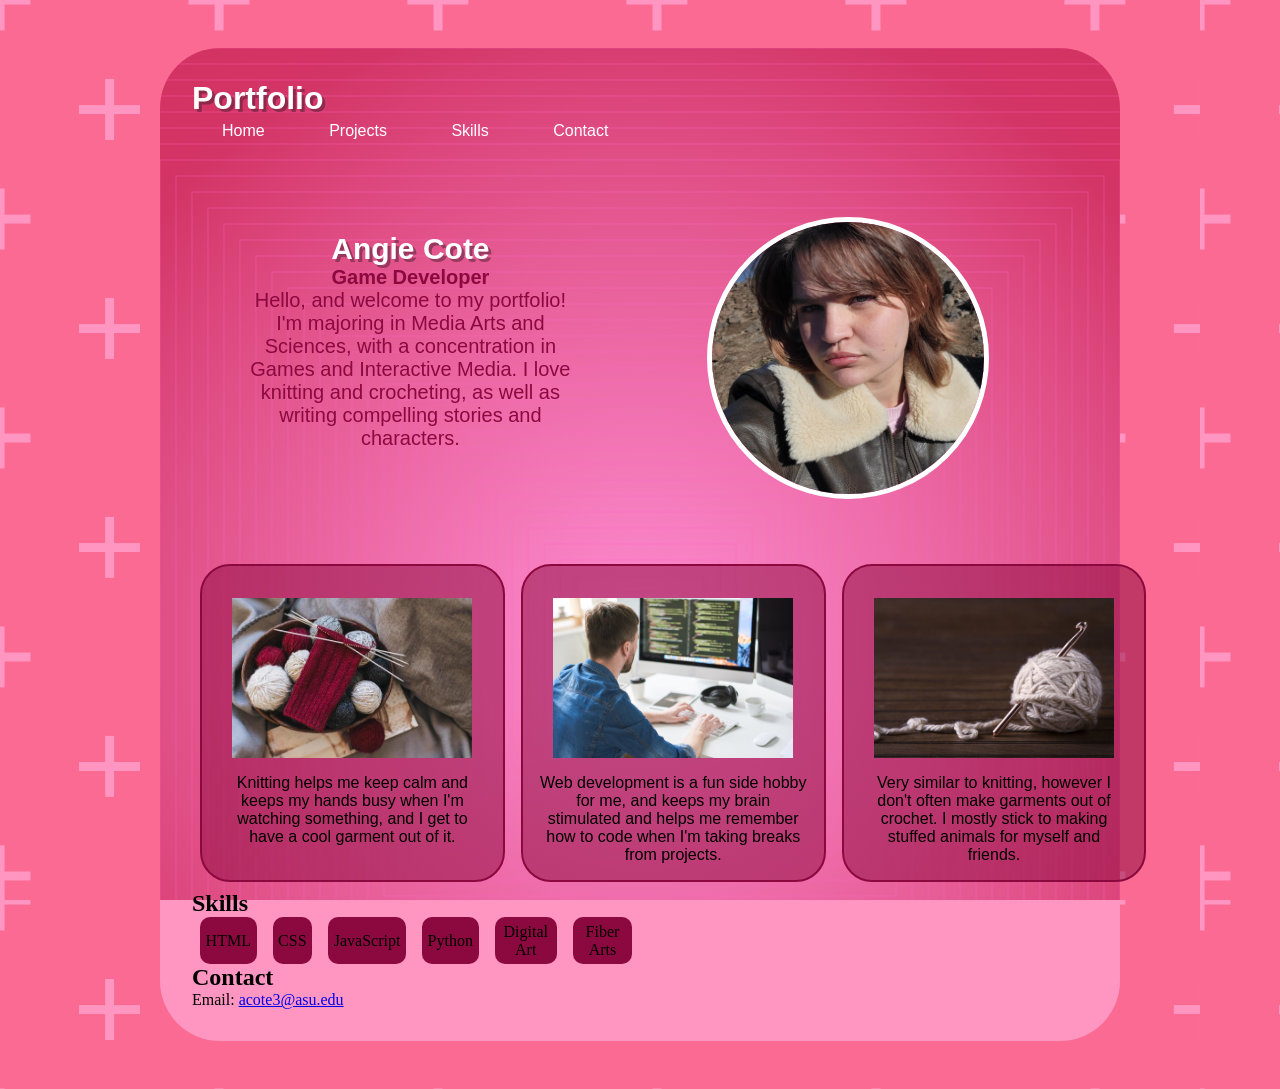
<file: Week 3/index.html>
<!DOCTYPE html>
<html lang="en">
<head>
    <meta charset="UTF-8">
    <meta name="viewport" content="width=device-width, initial-scale=1.0">
    <title>Angie Cote - Portfolio</title>
    <link rel="stylesheet" href="style.css">
</head>
<body>
    <div class="main">
        <header class="header">
            <h1 id="home">Portfolio</h1>
            <ul>
                <a href="#home">Home</a>
                <a href="#projects">Projects</a>
                <a href="#skills">Skills</a>
                <a href="#contact">Contact</a>
            </ul>
        </header>
        <section class="intro">
            <div class="about">
                <h1>Angie Cote</h1>
                <h3>Game Developer</h3>
                <p>Hello, and welcome to my portfolio! I'm majoring in Media Arts and Sciences, with a concentration in Games and Interactive Media. I love knitting and crocheting, as well as writing compelling stories and characters.</p>
            </div>
            <div class="me">
                <img src="./imgs/picture of me.webp" alt="image of me">
            </div>
        </section>
        <section class="projects" id="projects">
            <div>
                <img src="./imgs/knitting stock.jpg" alt="knitting needles and yarn">
                <p>Knitting helps me keep calm and keeps my hands busy when I'm watching something, and I get to have a cool garment out of it.</p>
            </div>
            <div>
                <img src="./imgs/web dev stock.jpg" alt="guy coding a website">
                <p>Web development is a fun side hobby for me, and keeps my brain stimulated and helps me remember how to code when I'm taking breaks from projects.</p>
            </div>
            <div>
                <img src="./imgs/crochet stock.jpg" alt="crochet hook and yarn">
                <p>Very similar to knitting, however I don't often make garments out of crochet. I mostly stick to making stuffed animals for myself and friends.</p>
            </div>
        </section>
        <section class="skills" id="skills">
            <h1>Skills</h1>
            <div class="skill">
                <div>HTML</div>
                <div>CSS</div>
                <div>JavaScript</div>
                <div>Python</div>
                <div>Digital Art</div>
                <div>Fiber Arts</div>
            </div>
        </section>
        <section class="contact" id="contact">
            <h1>Contact</h1>
            <p>Email: <a href="mailto:acote3@asu.edu">acote3@asu.edu</a></p>
        </section>
    </div>
</body>
</html>
</file>
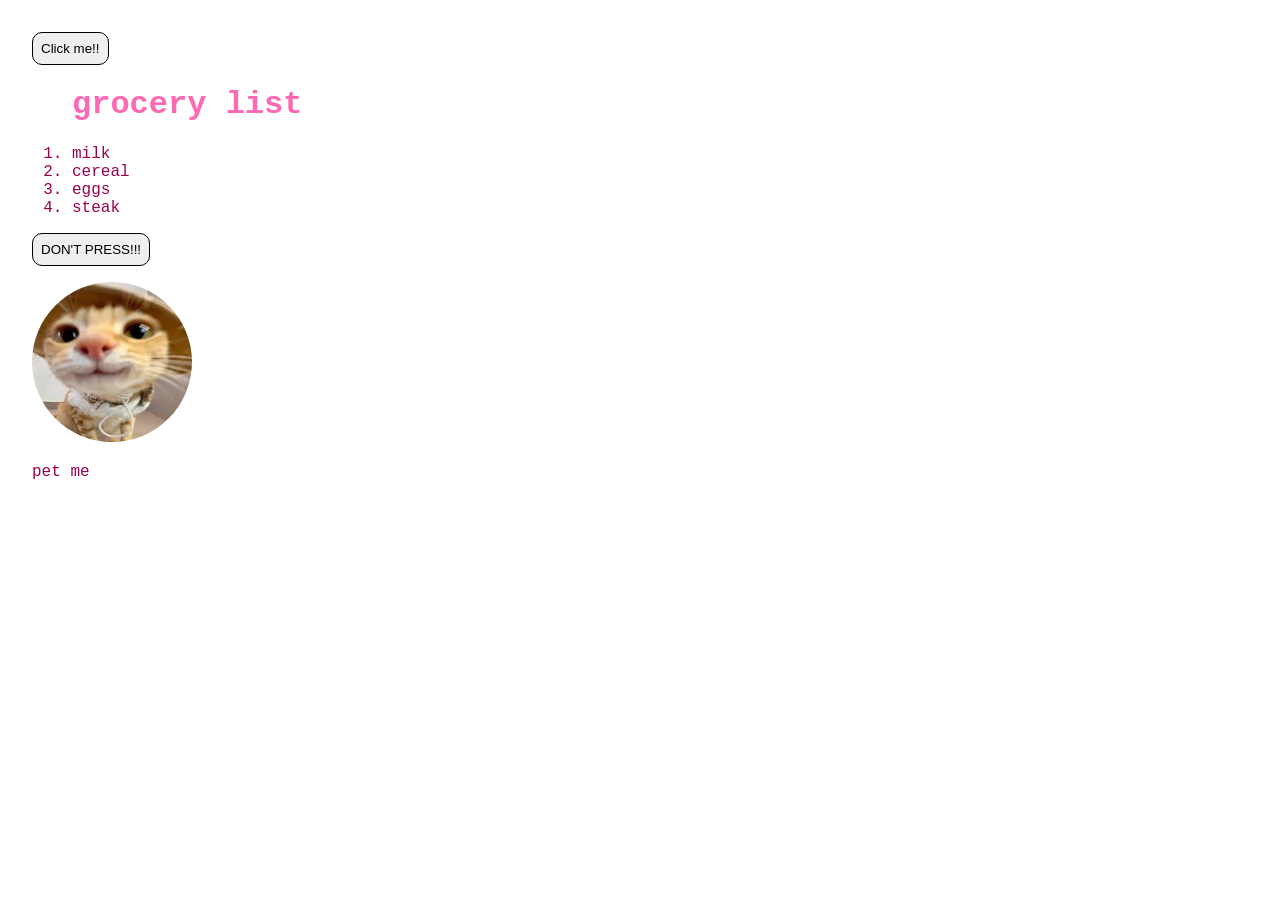
<file: Week 6/index.html>
<!DOCTYPE html>
<html lang="en">
<head>
    <meta charset="UTF-8">
    <meta name="viewport" content="width=device-width, initial-scale=1.0">
    <title>Week 6</title>
    <link rel="stylesheet" href="style.css">

</head>
<body>
    <button id="click">Click me!!</button>

    <ol>
        <h1>grocery list</h1>
        <li id="li1">milk</li>
        <li id="li2">cereal</li>
        <li id="li3">eggs</li>
        <li id="li4">steak</li>
    </ol>

    <button id="dont">DON'T PRESS!!!</button>
    <p class="hidden" id="toldyou">I told you no >:(</p>
    <br>
    <img src="./images (1).jpg" alt="cute cat in hat" id="cat">
    <p>pet me</p>
    <script src="script.js"></script>
</body>
</html>
</file>
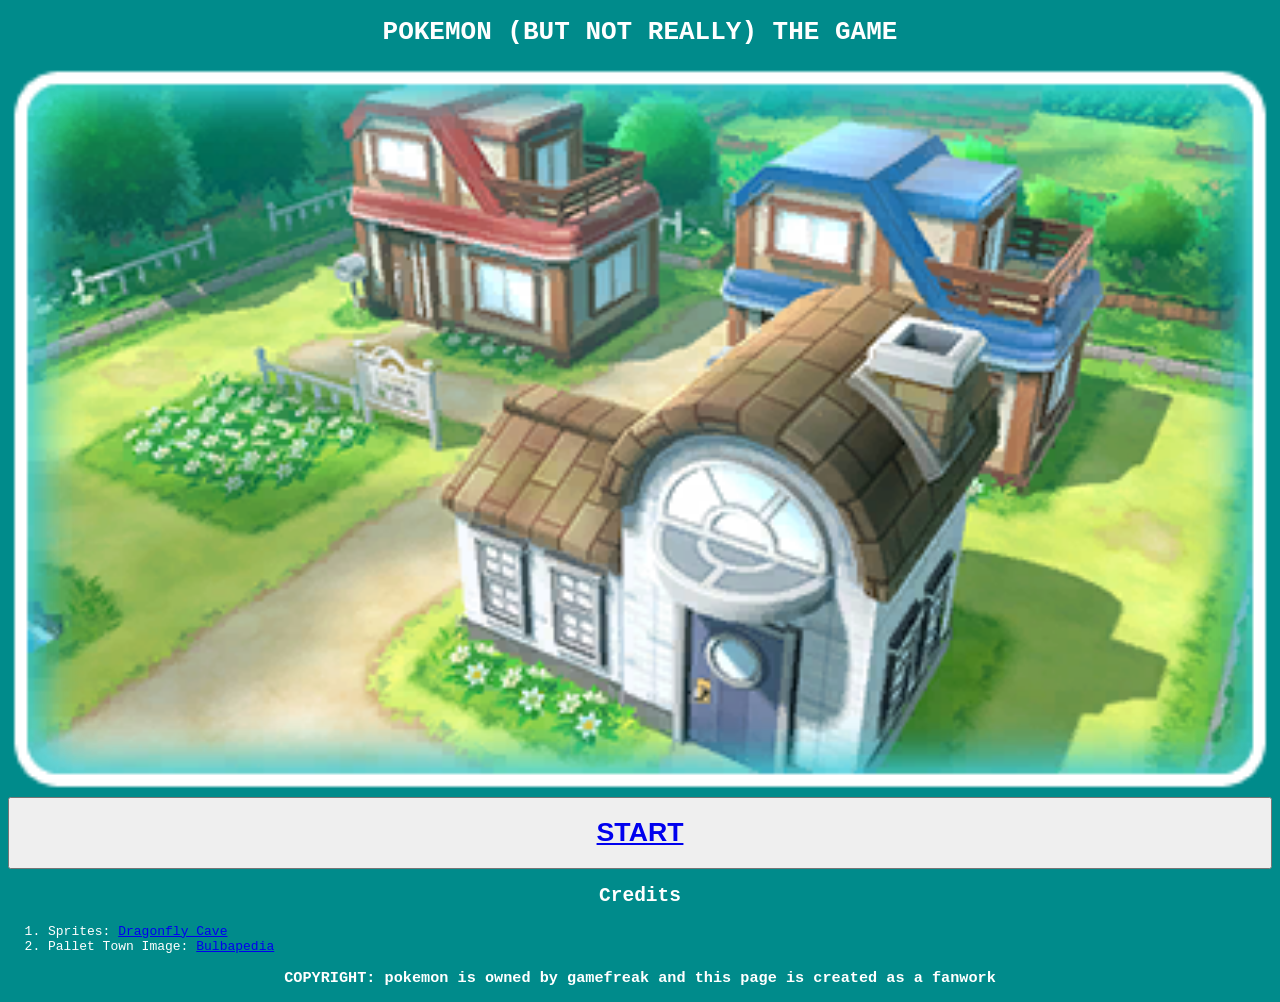
<file: Week 2/ourfirstgame/index.html>
<!DOCTYPE html>
<html lang="en">
<head>
    <meta charset="UTF-8">
    <meta name="viewport" content="width=device-width, initial-scale=1.0">
    <title>OUR FIRST GAME</title>
</head>
<body style="background-color: darkcyan; color: white; font-family: monospace">
    <h1 style="color:white; text-align: center; font-family: monospace;">POKEMON (BUT NOT REALLY) THE GAME</h1>
    <img src="../assets/Pallet_Town_PE.png" alt="an image of pallet town from pokemon" style="width:100%">

    <button style="width:100%"><h1 style="text-align: center"><a href="./game.html">START</a></h1></button>

    <section>
        <h2 style="text-align:center">Credits</h2>
        <ol>
            <li>Sprites: <a href="https://www.dragonflycave.com/resources/sprite-generator/">Dragonfly Cave</a></li>
            <li>Pallet Town Image: <a href="https://bulbapedia.bulbagarden.net/wiki/Main_Page">Bulbapedia</a></li>
        </ol>
    </section>

    <h3 style="color:white; text-align: center; font-family: monospace;">COPYRIGHT: pokemon is owned by gamefreak and this page is created as a fanwork</h3>
</body>
</html>
</file>
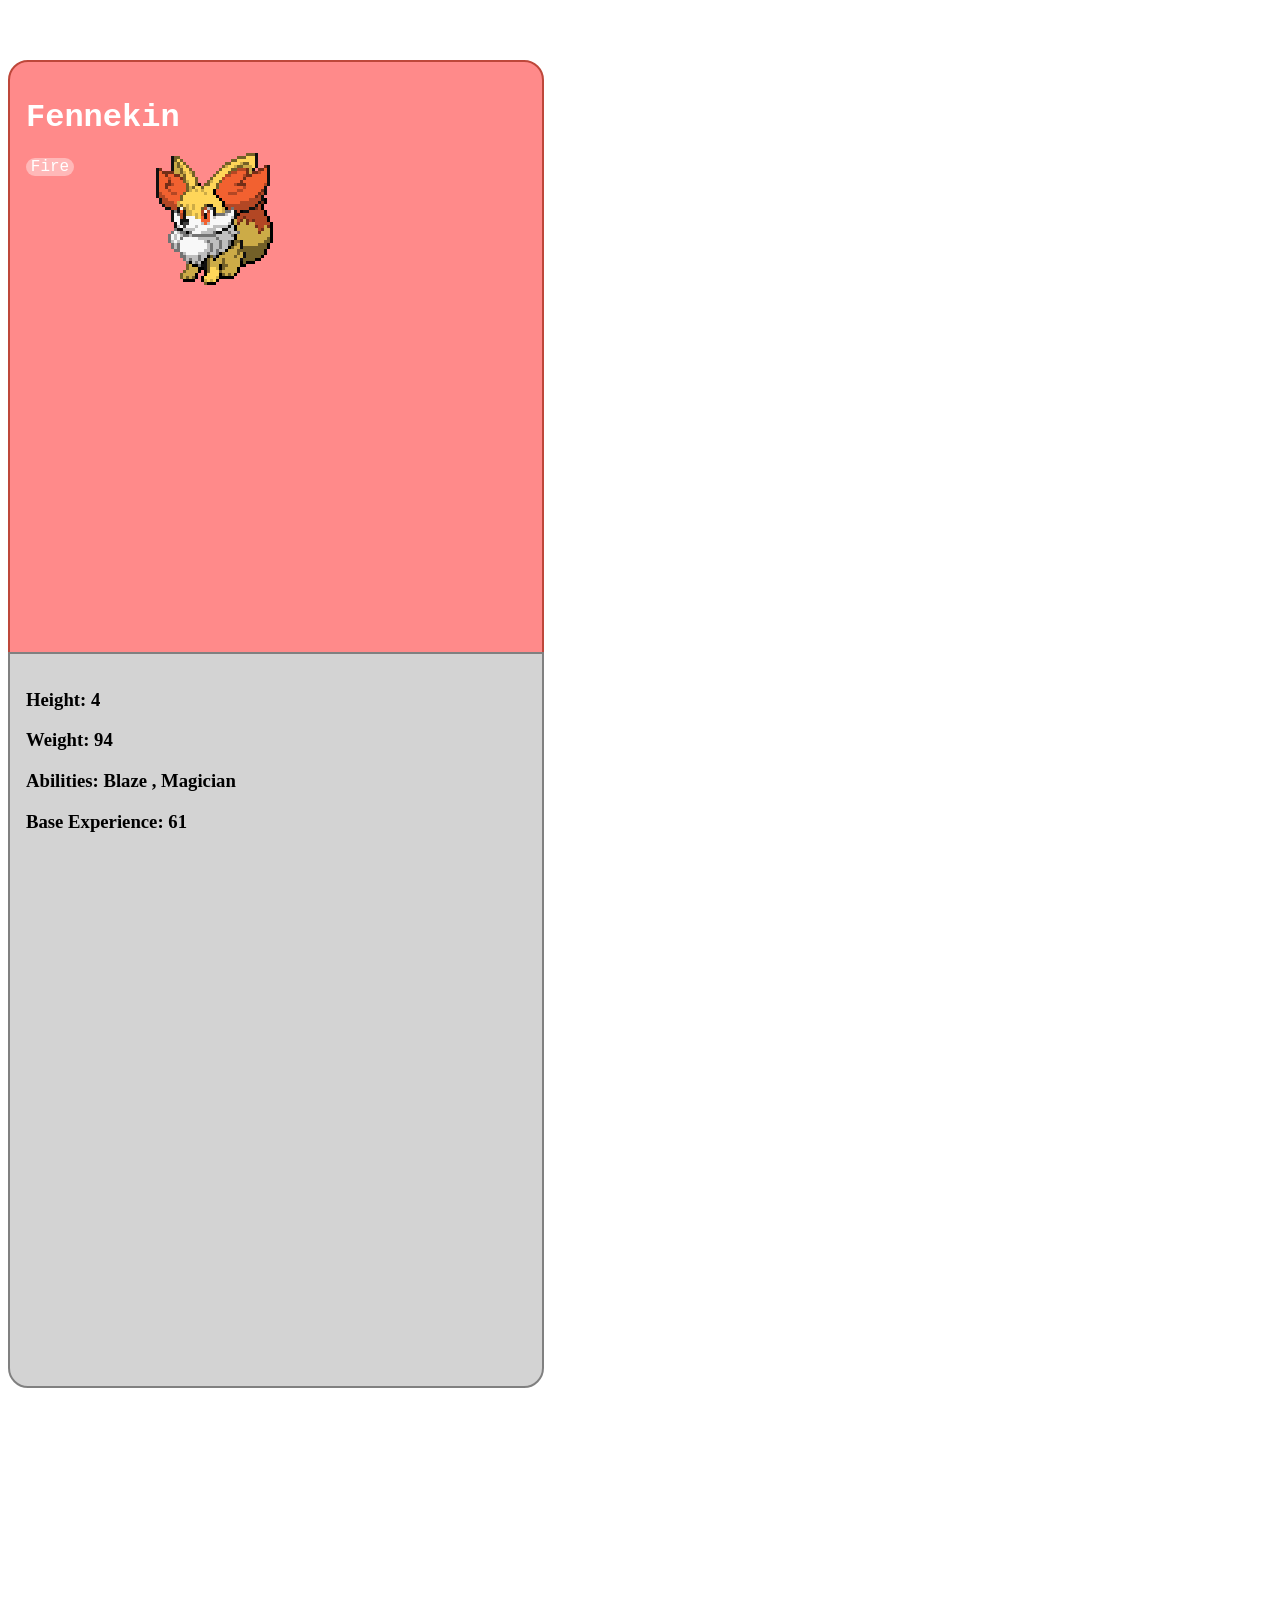
<file: Week 3/homework/index.html>
<!DOCTYPE html>
<html lang="en">
<head>
    <meta charset="UTF-8">
    <meta name="viewport" content="width=device-width, initial-scale=1.0">
    <title>Fennekin Card</title>
    <link rel="stylesheet" href="style.css">
</head>
<body>
    <div class="card">
        <div class="img">
            <img src="./fennekin sprite.png" alt="fennekin sprite">
        </div>
        <div class="top">
            <h1>Fennekin</h1>
            <div class="type"><p>Fire</p></div>
        </div>
        <div class="bottom">
            <h3>Height: 4</h3>
            <h3>Weight: 94</h3>
            <h3>Abilities: Blaze , Magician</h3>
            <h3>Base Experience: 61</h3>
        </div>  
    </div>
</body>
</html>
</file>
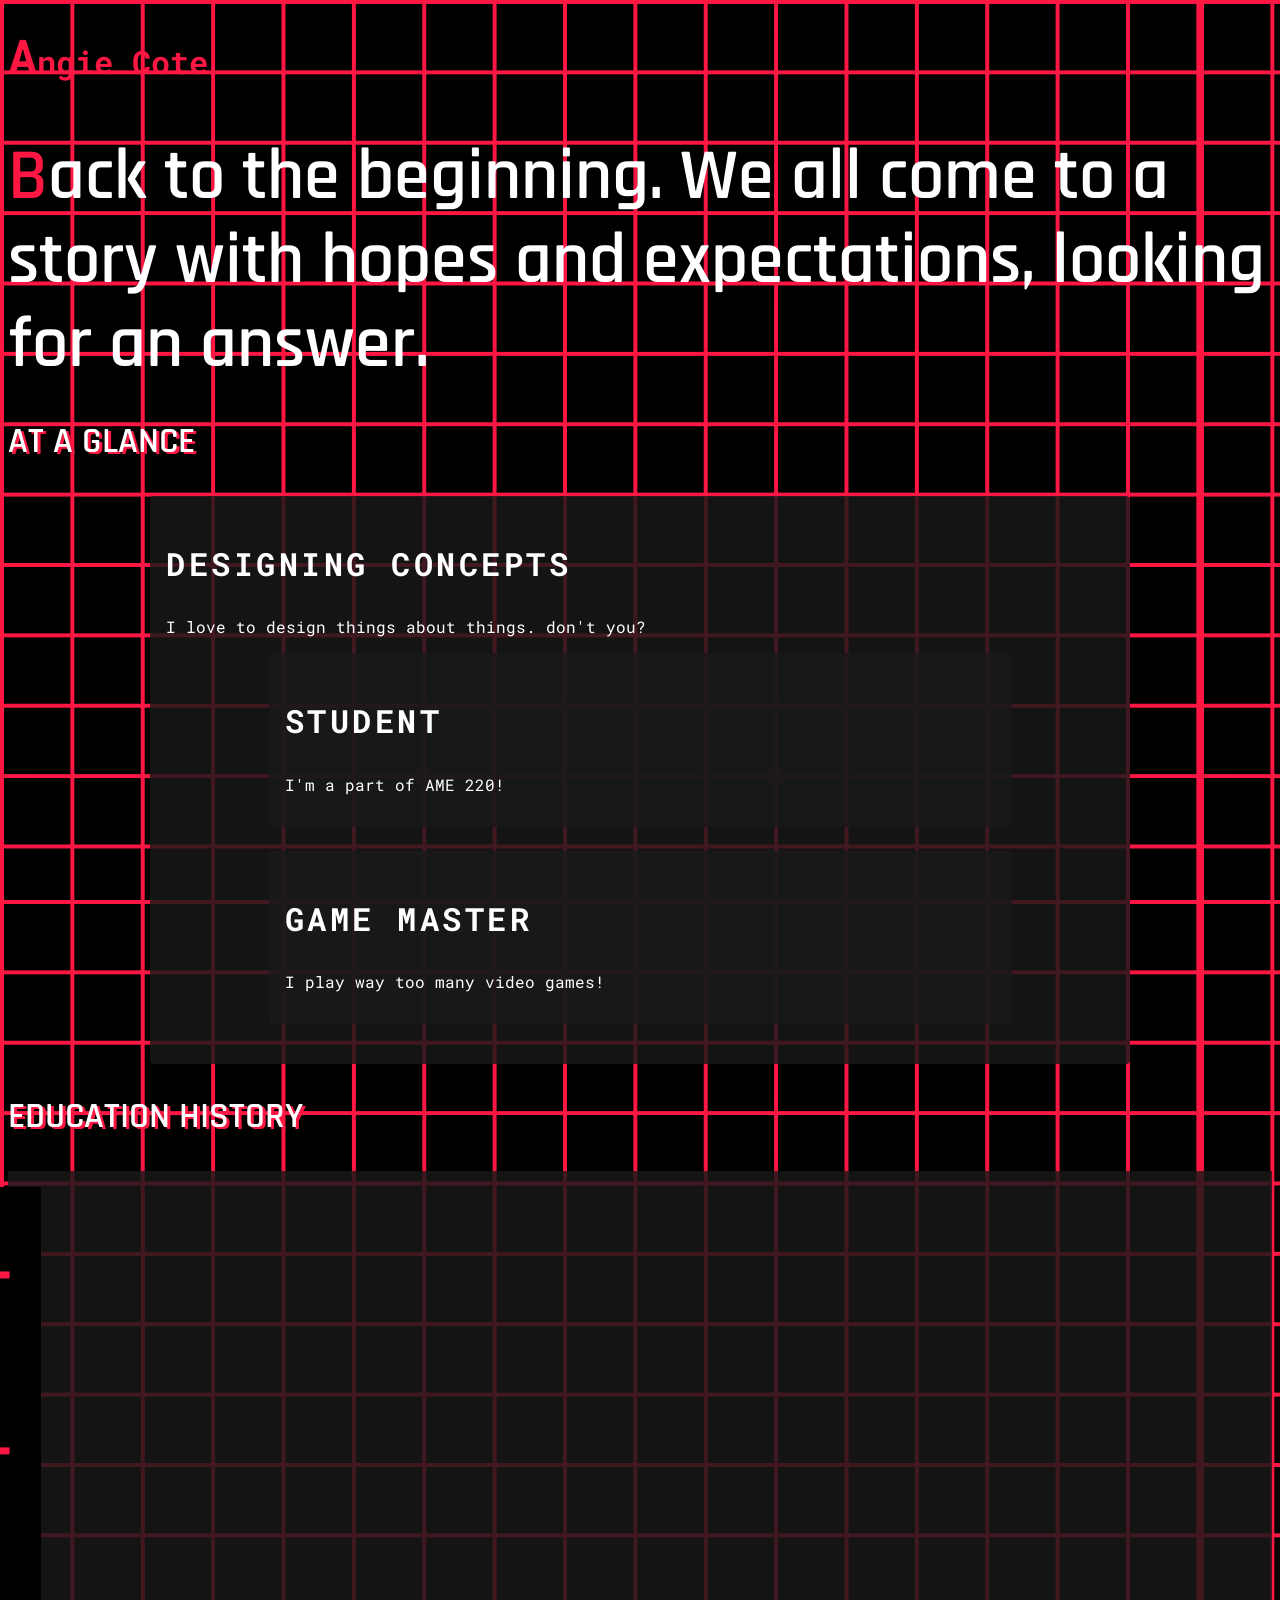
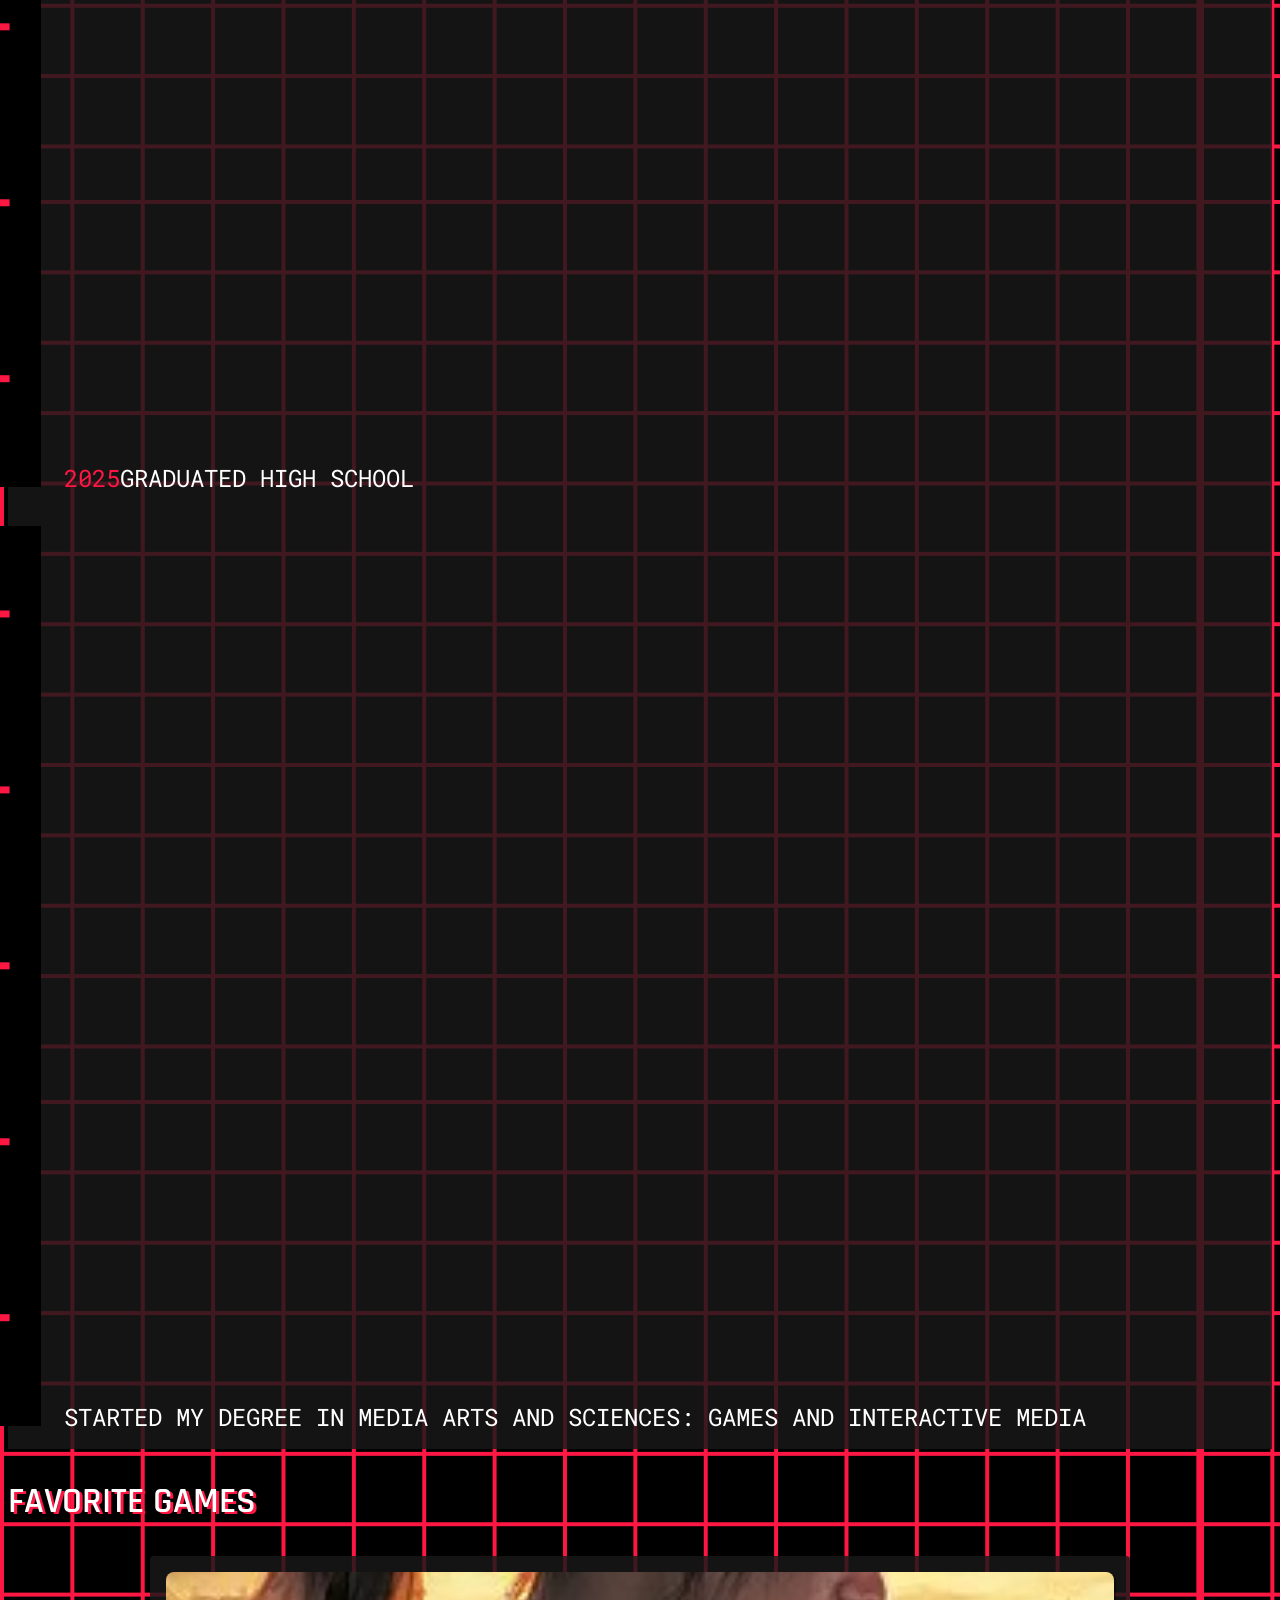
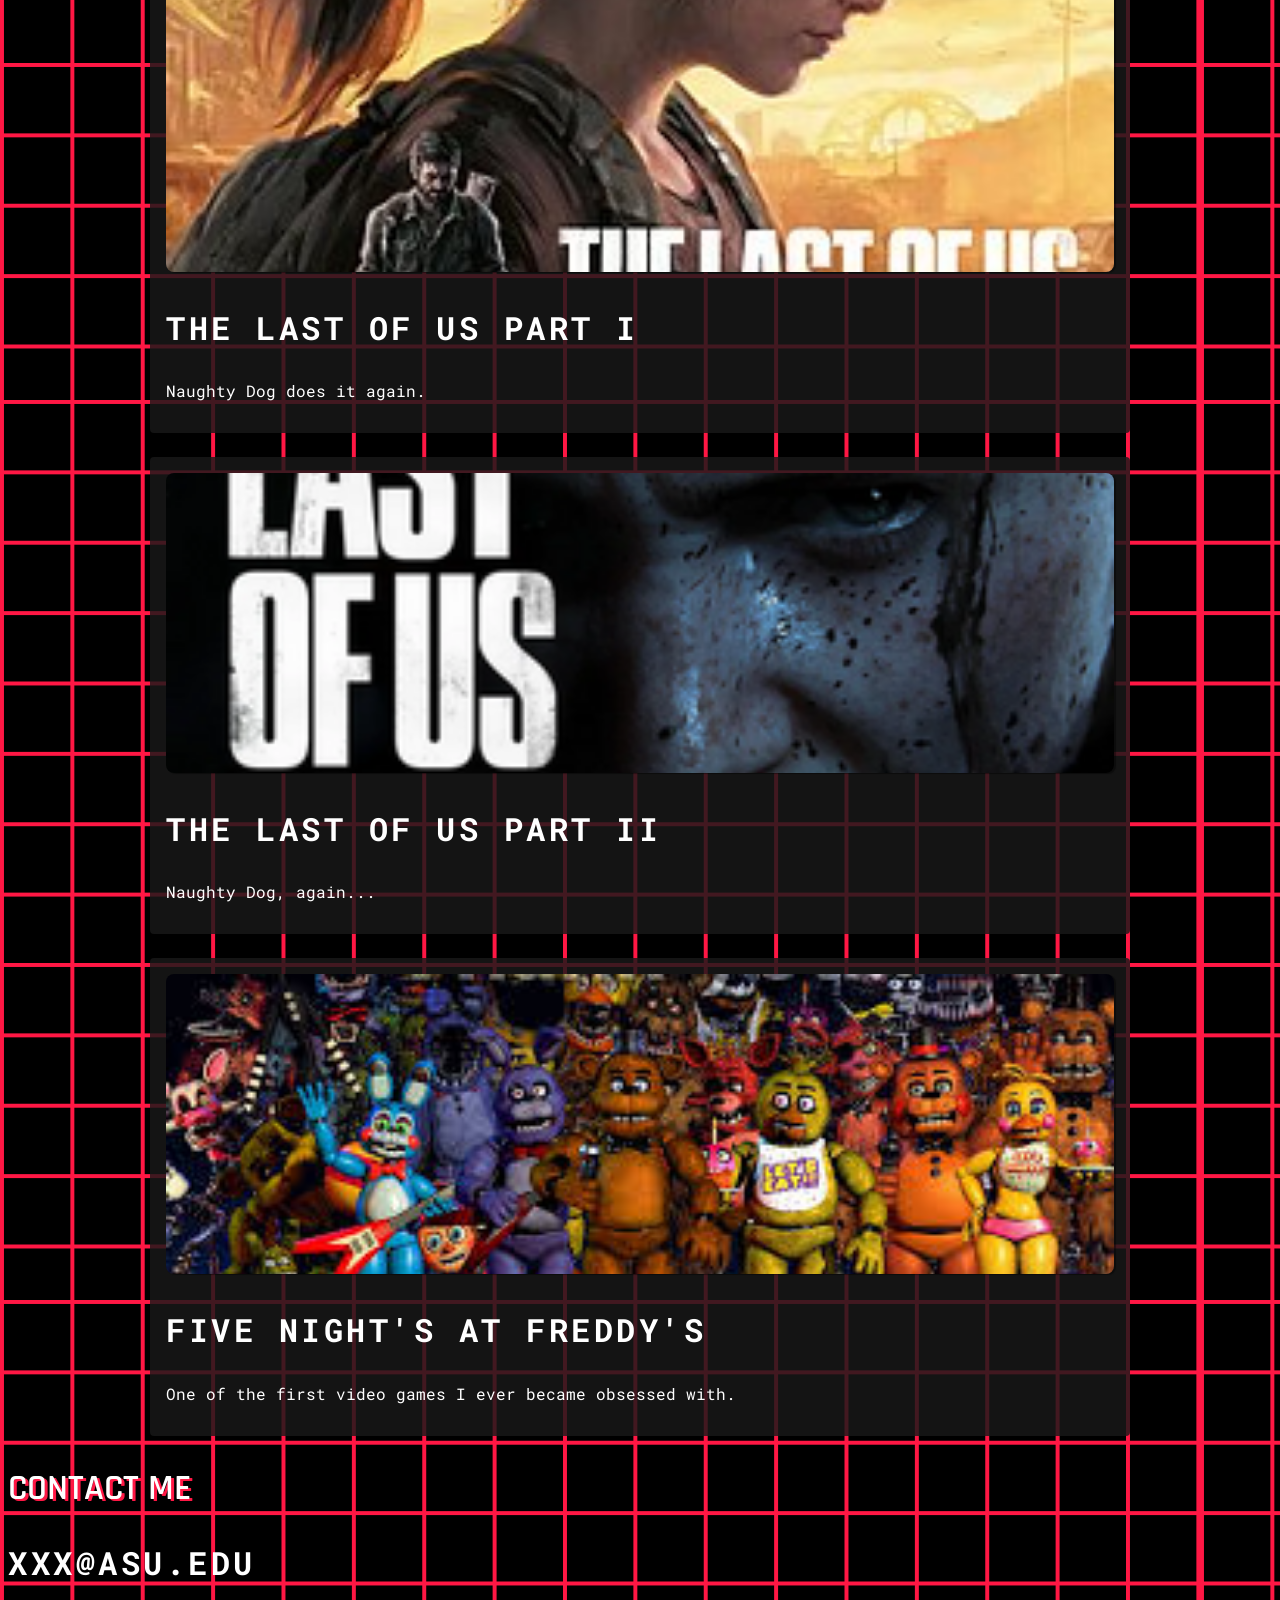
<file: Week 3/notes/index.html>
<!DOCTYPE html>
<html lang="en">
<head>
    <meta charset="UTF-8">
    <meta name="viewport" content="width=device-width, initial-scale=1.0">
    <title>ANGIE // SAMPLE CSS PORTFOLIO</title>
    <style>
        @import url('https://fonts.googleapis.com/css2?family=Rajdhani:wght@300;400;500;600;700&family=Roboto+Mono:ital,wght@0,100..700;1,100..700&display=swap');
    </style>
    <link rel="stylesheet" href="style.css">
</head>
<body>
    <header>Angie Cote</header>
    <div class="title">Back to the beginning. We all come to a story with hopes and expectations, looking for an answer.</div>

    <div class="atAGlance">
        <h2>at a glance</h2>
        <div class="cards">
            <div>
                <h3>DESIGNING CONCEPTS</h3>
                <p>I love to design things about things. don't you?</p>

                <div>
                    <h3>STUDENT</h3>
                    <p>I'm a part of AME 220!</p>
                </div>

                <div>
                    <h3>GAME MASTER</h3>
                    <p>I play way too many video games!</p>
                </div>
            </div>
        </div>
    </div>

    <div class="education">
        <h2>EDUCATION HISTORY</h2>
        <ul>
            <li><span class="year">2025</span>GRADUATED HIGH SCHOOL</li>
            <li><span class="year"></span>STARTED MY DEGREE IN MEDIA ARTS AND SCIENCES: GAMES AND INTERACTIVE MEDIA</li>
        </ul>
    </div>

    <div class="favoriteGames">
        <h2>FAVORITE GAMES</h2>
        <div class="cards">
            <div>
                <img src="./assets/The_Last_of_Us_Part_I_cover.jpg" alt="The Last of Us part 1 cover photo">
                <h3>The Last of Us Part I</h3>
                <p>Naughty Dog does it again.</p>
            </div>

            <div>
                <img src="./assets/TLOU_P2_Box_Art_2.png" alt="The Last of Us Part 2 cover photo">
                <h3>The Last of Us Part II</h3>
                <p>Naughty Dog, again...</p>
            </div>

            <div>
                <img src="./assets/images.jpg" alt="Five Night's at Freddy's All Animatronics Thank you">
                <h3>Five Night's at Freddy's</h3>
                <p>One of the first video games I ever became obsessed with.</p>
            </div>
        </div>
    </div>

    <footer>
        <h2>CONTACT ME</h2>
        <h3>XXX@ASU.EDU</h3>
    </footer>
</body>
</html>
</file>
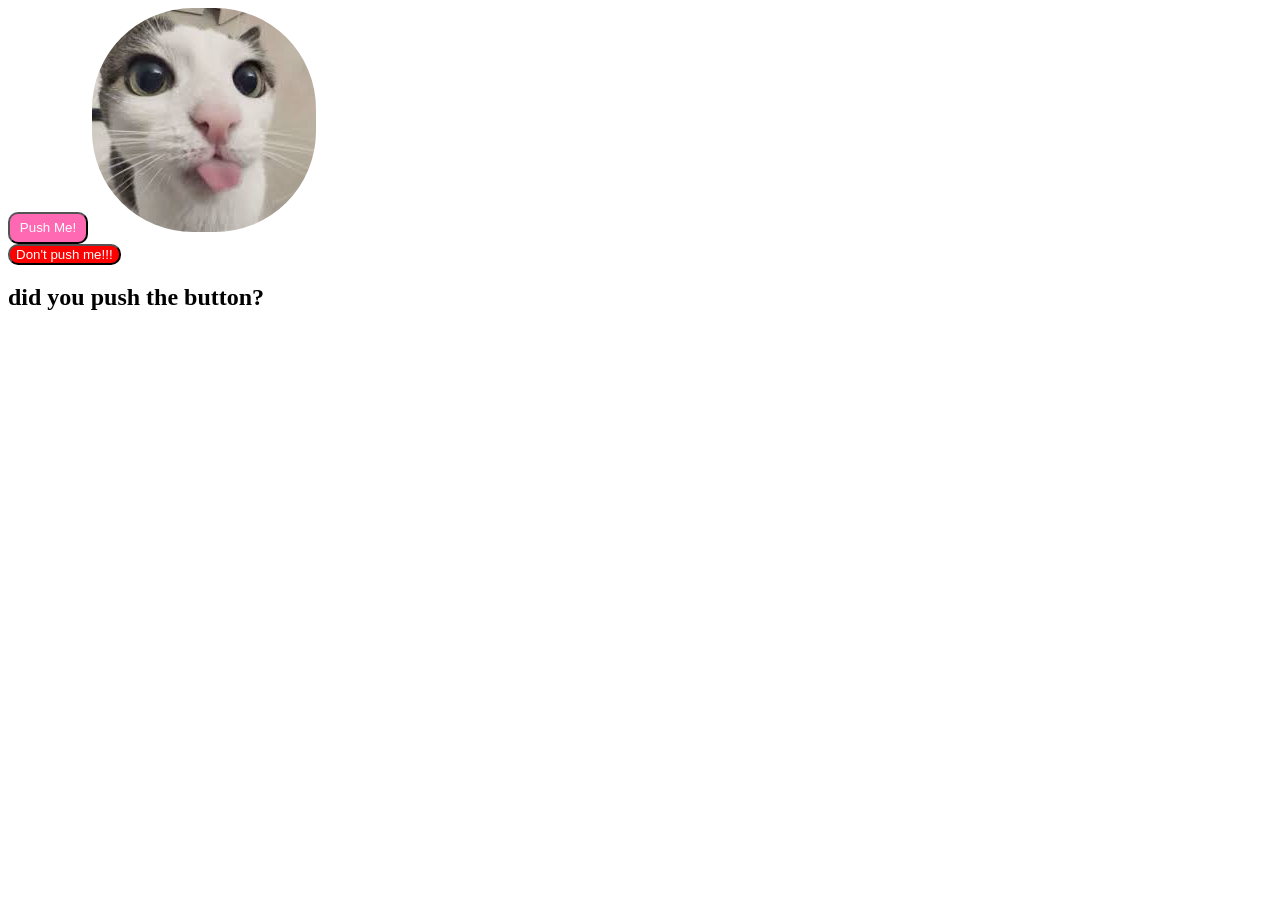
<file: Week 2/home.html>
<!DOCTYPE html>
<html lang="en">
<head>
    <meta charset="UTF-8">
    <meta name="viewport" content="width=device-width, initial-scale=1.0">
    <title>First Webpage!</title>
</head>
<body>
    <section>
        <button style="width:5rem; height:2rem; background-color: hotpink; color:white; border-radius:10px" id="one">Push Me!</button>
        <img src="./kitty bleh.jpg" alt="black and white cat sticking its tongue out" style="border-radius: 45%;" class="cat">
        <div>
            <button style="background-color:red; color:white; border-radius:10px;" id="two">Don't push me!!!</button>
            <h1 class="question">did you push the button?</h1>
        </div>
    </section>
</body>
</html>
</file>
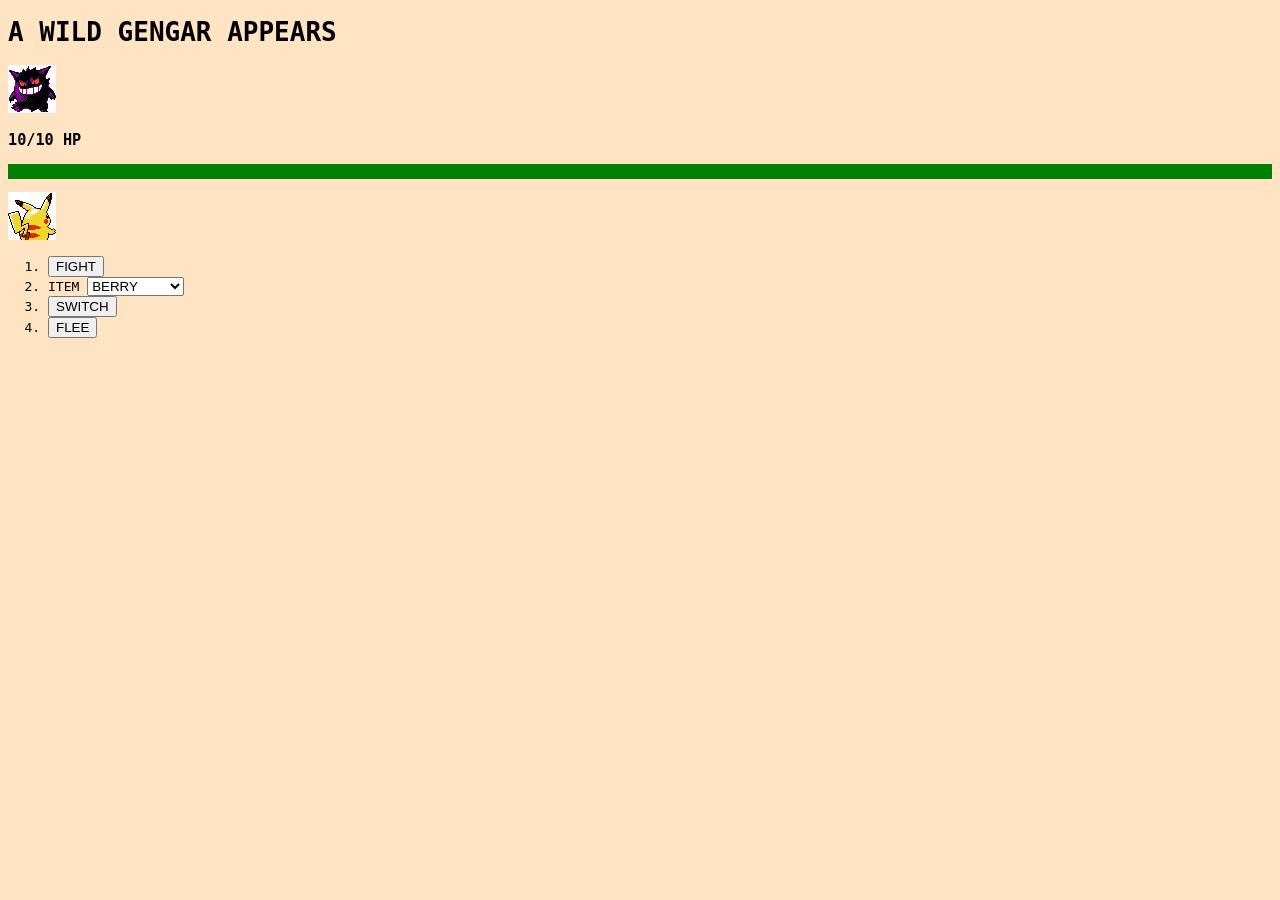
<file: Week 2/ourfirstgame/game.html>
<!DOCTYPE html>
<html lang="en">
<head>
    <meta charset="UTF-8">
    <meta name="viewport" content="width=device-width, initial-scale=1.0">
    <title>. . . WEBPAGE WANTS TO BATTLE!</title>
</head>
<body class="battle" style="background-color:bisque; font-family:monospace;">
    <h1 id="gengar">A WILD GENGAR APPEARS</h1>
    <section class="gengar">
        <img src="../assets/gengar.png" alt="gengar from pokemon">
        <h3>10/10 HP</h3>
    </section>
    <div style="background-color:green;"><p>&nbsp;</p></div>
    <section class="pikachu">
        <img src="../assets/pikachu-back.png" alt="pikachu from pokemon">
        <ol>
            <li><button>FIGHT</button></li>
            <li><label id="label" for="item-select">ITEM</label>
                <select name="berries" id="item-select">
                    <option value="berries">BERRY</option>
                    <option value="lemonade">LEMONADE</option>
                </select>
            </li>

            <li><button>SWITCH</button></li>
            <li><button>FLEE</button></li>
        </ol>
    </section>
</body>
</html>
</file>
<file: Week 3/style.css>
* {
    padding: 0;
    margin: 0;
}

body {
    background-image: url('./imgs/css-pattern-by-magicpattern\ \(2\).png');
    background-repeat: repeat;
}

.main {
    background-color: #FF95C1;
    background-image: url("data:image/svg+xml,%3Csvg xmlns='http://www.w3.org/2000/svg' viewBox='0 0 1000 1000'%3E%3Cdefs%3E%3CradialGradient id='a' cx='500' cy='500' r='50%25' gradientUnits='userSpaceOnUse'%3E%3Cstop offset='0' stop-color='%23FF95C1'/%3E%3Cstop offset='1' stop-color='%23D23260'/%3E%3C/radialGradient%3E%3CradialGradient id='b' cx='500' cy='500' r='60%25' gradientUnits='userSpaceOnUse'%3E%3Cstop offset='0' stop-color='%23F671F0' stop-opacity='1'/%3E%3Cstop offset='1' stop-color='%23F671F0' stop-opacity='0'/%3E%3C/radialGradient%3E%3C/defs%3E%3Crect fill='url(%23a)' width='1000' height='1000'/%3E%3Cg fill='none' stroke='%23F6B' stroke-width='1' stroke-miterlimit='10' stroke-opacity='.3'%3E%3Crect x='12.5' y='12.5' width='975' height='975'/%3E%3Crect x='25' y='25' width='950' height='950'/%3E%3Crect x='37.5' y='37.5' width='925' height='925'/%3E%3Crect x='50' y='50' width='900' height='900'/%3E%3Crect x='62.5' y='62.5' width='875' height='875'/%3E%3Crect x='75' y='75' width='850' height='850'/%3E%3Crect x='87.5' y='87.5' width='825' height='825'/%3E%3Crect x='100' y='100' width='800' height='800'/%3E%3Crect x='112.5' y='112.5' width='775' height='775'/%3E%3Crect x='125' y='125' width='750' height='750'/%3E%3Crect x='137.5' y='137.5' width='725' height='725'/%3E%3Crect x='150' y='150' width='700' height='700'/%3E%3Crect x='162.5' y='162.5' width='675' height='675'/%3E%3Crect x='175' y='175' width='650' height='650'/%3E%3Crect x='187.5' y='187.5' width='625' height='625'/%3E%3Crect x='200' y='200' width='600' height='600'/%3E%3Crect x='212.5' y='212.5' width='575' height='575'/%3E%3Crect x='225' y='225' width='550' height='550'/%3E%3Crect x='237.5' y='237.5' width='525' height='525'/%3E%3Crect x='250' y='250' width='500' height='500'/%3E%3Crect x='262.5' y='262.5' width='475' height='475'/%3E%3Crect x='275' y='275' width='450' height='450'/%3E%3Crect x='287.5' y='287.5' width='425' height='425'/%3E%3Crect x='300' y='300' width='400' height='400'/%3E%3Crect x='312.5' y='312.5' width='375' height='375'/%3E%3Crect x='325' y='325' width='350' height='350'/%3E%3Crect x='337.5' y='337.5' width='325' height='325'/%3E%3Crect x='350' y='350' width='300' height='300'/%3E%3Crect x='362.5' y='362.5' width='275' height='275'/%3E%3Crect x='375' y='375' width='250' height='250'/%3E%3Crect x='387.5' y='387.5' width='225' height='225'/%3E%3Crect x='400' y='400' width='200' height='200'/%3E%3Crect x='412.5' y='412.5' width='175' height='175'/%3E%3Crect x='425' y='425' width='150' height='150'/%3E%3Crect x='437.5' y='437.5' width='125' height='125'/%3E%3Crect x='450' y='450' width='100' height='100'/%3E%3Crect x='462.5' y='462.5' width='75' height='75'/%3E%3Crect x='475' y='475' width='50' height='50'/%3E%3Crect x='487.5' y='487.5' width='25' height='25'/%3E%3C/g%3E%3Crect fill-opacity='.3' fill='url(%23b)' width='1000' height='1000'/%3E %3C/svg%3E");
    background-attachment: fixed;
    background-size: cover;
    margin: 3rem auto;
    padding: 2rem;
    width: 70%;
    border-radius: 60px;
}

#home {
    font-family: sans-serif;
    color: white;
    text-shadow: 3px 3px 0px rgba(74, 30, 48, 0.5);
}

.header {
    font-family: sans-serif;
    justify-items: center;
}

.header a {
    text-decoration: none;
    color:white;
    padding: 5px 30px;
    display: inline-block;
    position:relative;
}
.header a:hover {
    font-style: italic;
}
.header a::after {
    content:'';
    position:absolute;
    width:100%;
    transform:scaleX(0);
    height:2px;
    bottom:0;
    left:0;
    background-color: #ffffff;
    transition: transform 0.25s ease-out;
    transform-origin:bottom center
}
.header a:hover::after {
    transform: scaleX(1);
    transform-origin: bottom center;
}
/* animation code from https://www.30secondsofcode.org/css/s/hover-underline-animation/ */

.intro {
    font-family:Verdana, Geneva, Tahoma, sans-serif;
    color:#8b093f;
    text-align: center;
    display:flex;
    flex-direction: row;
    padding:2rem;
    font-size:20px;
}
.intro h3 {
    font-size: 20px;
}
.intro img {
    width: 40rem;
    padding: 20px;
}

.about {
    width: 40%;
    display:flex;
    flex-direction:column;
    justify-content: center;
    margin: 0px 90px 20px 20px;
}
.me img {
    margin:40px 40px 20px 40px;
    padding:0;
    width: 17rem;
    border: 5px solid white;
    border-radius: 50%;
}
.about h1 {
    color:white;
    font-size: 30px;
    text-shadow: 3px 3px 0px rgba(74, 30, 48, 0.5);
}

.projects {
    font-family:Verdana, Geneva, Tahoma, sans-serif;
    display: flex;
}
.projects img {
    width: 15rem;
    padding: 1rem;
}
.projects div {
    display: flex;
    flex-direction: column;
    width: 30%;
    padding: 1rem;
    margin: 0.5rem;
   align-items: center;
   text-align: center;
   background-color: rgb(139, 9, 63, 0.5);
   border-radius: 30px;
   border: 2px solid #8b093f;
}

.skills {
    display: flex;
    flex-direction: column;
}
.skill {
    display: flex;
    width: 50%;
}
.skill div {
    width: auto;
    background-color: #8b093f;
    padding: 0.35rem;
    margin: 0 0.5rem;
    text-align: center;
    align-content: center;
    border-radius: 10px;
}

.skill div:hover{
    color: white;
    background-color: #530727;
}
</file>
<file: Week 6/style.css>
body {
    font-family: 'Courier New', Courier, monospace;
    margin: 0;
    padding: 2rem;
    color: rgb(154, 1, 77);
}

button {
    border-radius: 10px;
    border: 1px solid black;
    padding: 0.5rem;
}
img {
    border-radius: 50%;
    height: 10rem;
    width: 10rem;
    margin-top: 1rem;
}
h1 {
    color:hotpink;
}

.hidden {
    display: none;
}
</file>
<file: Week 3/homework/style.css>
.card {
    margin-top: -15rem;
    padding: 0;
    width: auto;
    height: auto;
}

.top {
    background-color: #FF8A8A;
    border: rgb(190, 71, 58) solid 2px;
    border-radius: 20px;
    padding: 1rem;
    width: 500px;
    height: 700px;
    font-family:'Courier New', Courier, monospace;
    color: white;
}

.type {
    background-color: #FFB8B8;
    width:3rem;
    border-radius: 10px;
    text-align: center;
}

.bottom {
    background-color: lightgray;
    border: gray solid 2px;
    margin: -9rem 0 0 0;
    width: 500px;
    height: 700px;
    border-radius: 0 0 20px 20px;
    padding: 1rem;
}

.img {
    position: relative;
    top: 19rem;
    left: 4rem;
}
</file>
<file: Week 3/notes/style.css>
* {
    --base: #FFFFFF;
    --border-color: #454545;
    --cardColors: rgba(25,25,25,.82);
    --accentColor: #FF1744;
    color:white;
    font-family: "Roboto Mono", monospace;
}

/* selecting just the body element */

body {
    background-color: #454545;
    background-image: url('./assets/css-pattern-by-magicpattern.png');
    padding: 0px, 60px
}

header {
    padding-top: 16px;
    padding-bottom: 16px;
    margin-bottom: 32px;
    font-family: "Roboto Mono", monospace;
    color: var(--accentColor);
    font-size: 32px;
    font-weight: 700;
}

header::first-letter {
    font-size:48px;
}

.title {
    font-family: "Rajdhani", sans-serif;
        font-weight:600;
        font-style:normal;
    font-size:72px;
    margin-bottom:32px;
    line-height:84px;
}
.title::first-letter {
    color: var(--accentColor);
}

h2 {
    font-family:"Rajdhani", sans-serif;
        font-weight:600;
        font-style:normal;
        font-size:36px;
        margin-bottom: 32px;
        text-transform:uppercase;
        color:white;
        text-shadow:3px 2px 0px var(--accentColor);
}

.cards div {
    background-color: var(--cardColors);
    padding:16px;
    border: .5px solid var(--borderColor);
    border-radius:4px;
    width:75%;
    margin-left:auto;
    margin-right:auto;
    margin-bottom:24px;

    /* short hand for centering items is margin 0 auto */
}

.cards div:hover {
    box-shadow: 8px 8px var(--accentColor);
}

.cards div > img {
    width: 100%;
    height: 300px;
    object-fit:cover;
    border-radius:8px;
    box-shadow:2px 1px 1px rgba(0,0,0,.4);
}

h3 {
    color: #FFF;
        font-family: "Roboto Mono";
        font-size:32px;
        font-style:normal;
        font-weight:700;
        line-height:126.637%;
        /* 40.524px */
        letter-spacing:3.52px;
        text-transform:uppercase;
}

.education > ul {
    background-color: var(--cardColors);
    font-size:24px;
    list-style-image: url('./assets/css-pattern-by-magicpattern\ \(1\).png');
}

.education > ul li {
    padding:16px;
}

.year {
    color:var(--accentColor);
}
</file>
